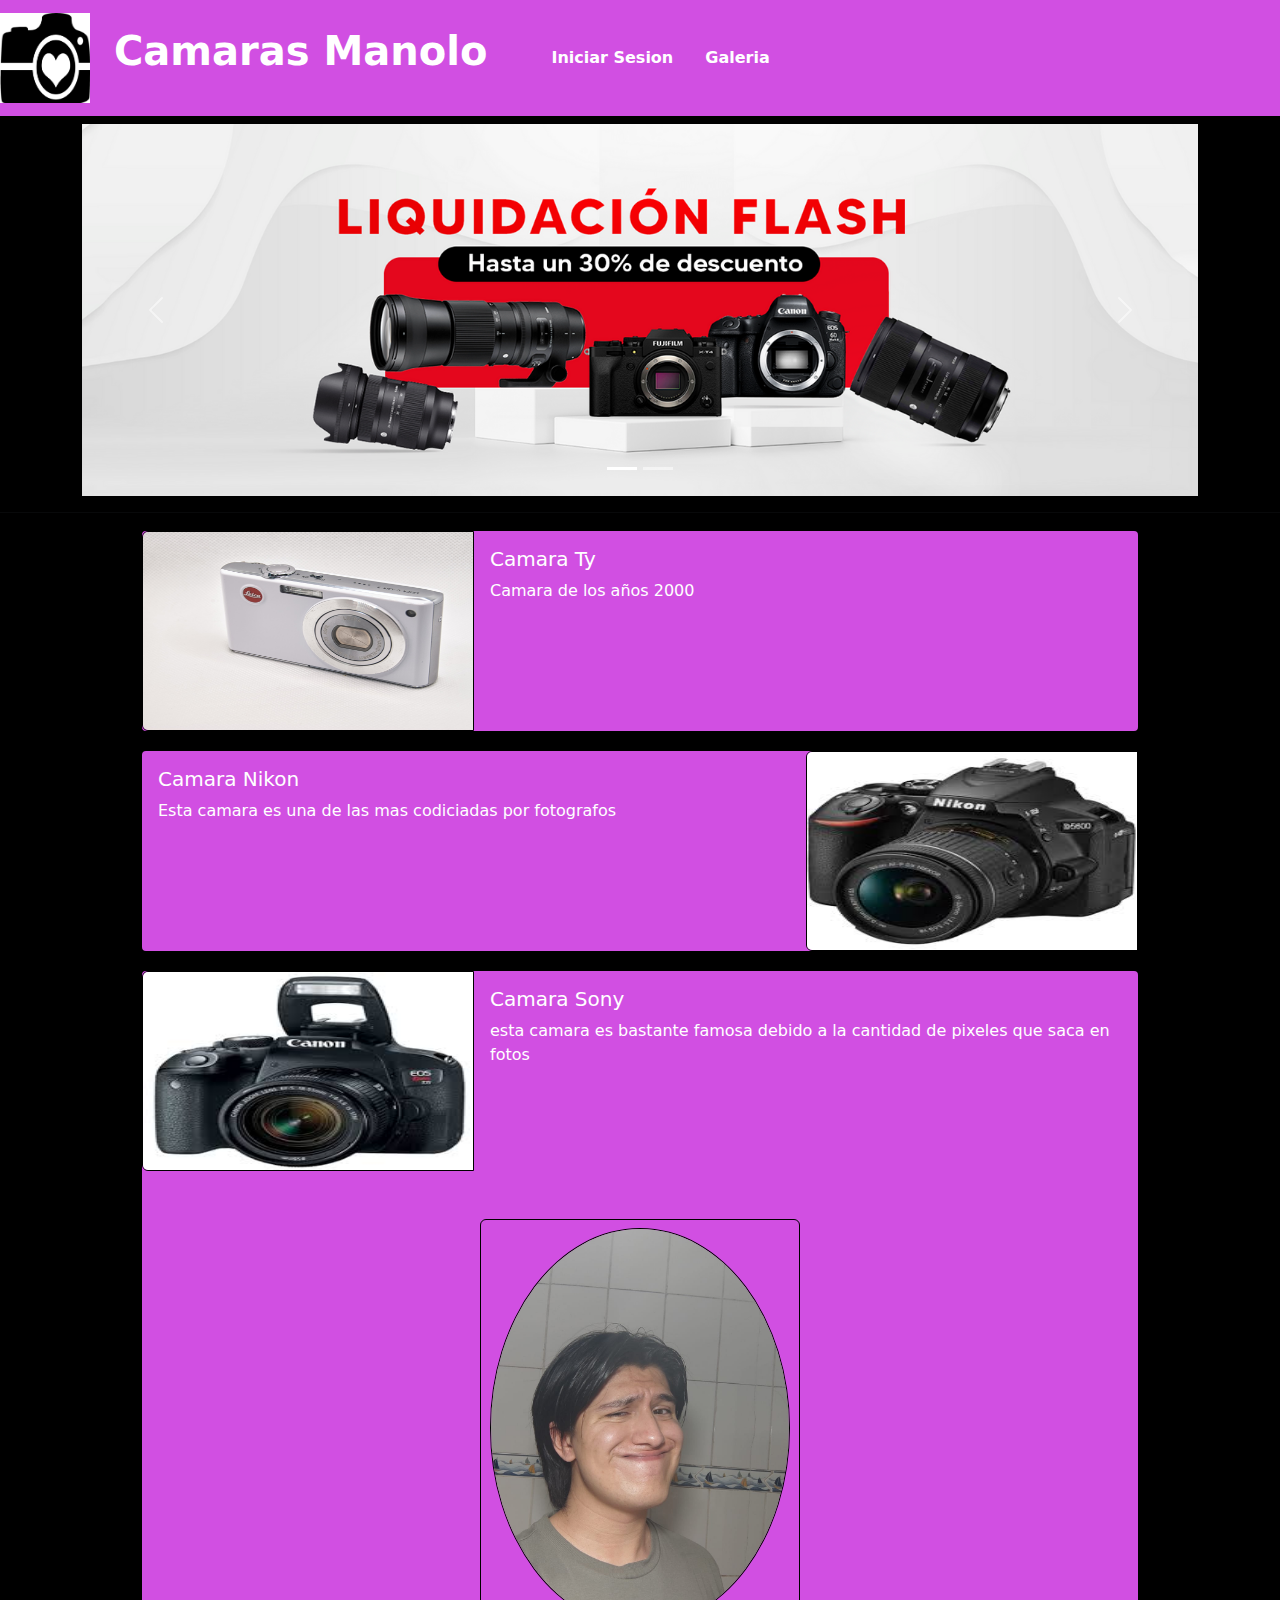
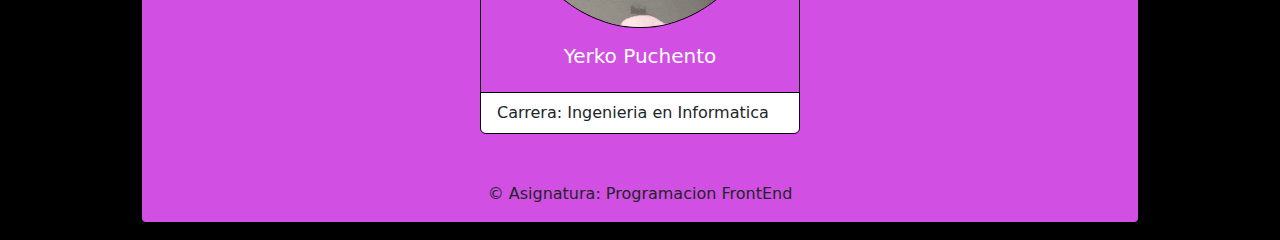
<file: index.html>
<!DOCTYPE html>
<html lang="en">
<head>
    <meta charset="UTF-8">
    <meta name="viewport" content="width=device-width, initial-scale=1.0">
    <title>Index</title>
    <link href="https://cdn.jsdelivr.net/npm/bootstrap@5.3.3/dist/css/bootstrap.min.css" rel="stylesheet" integrity="sha384-QWTKZyjpPEjISv5WaRU9OFeRpok6YctnYmDr5pNlyT2bRjXh0JMhjY6hW+ALEwIH" crossorigin="anonymous">
    <link href="Css/Estilo.css" rel="stylesheet">
</head>
<body>
    <nav class="navbar navbar-expand-lg">
            <a class="navbar-brand" href="Index.html">
                <img src="Imagenes/LogoCamara.jpg" alt="Logo" width="90" height="90">
            </a>
            <button class="navbar-toggler bg-white" type="button" data-bs-toggle="collapse" data-bs-target="#navbarNav" aria-controls="navbarNav" aria-expanded="false" aria-label="Toggle navigation">
                <span class="navbar-toggler-icon"></span>
            </button>
            <div class="collapse navbar-collapse" id="navbarNav">
                <ul class="navbar-nav">
                    <li class="nav-item">
                        <a class="nav-link fw-bold text-white me-5" href="Index.html" style="font-size: 40px; line-height: 10px;">Camaras Manolo</a>
                    </li>
                    <li class="nav-item">
                        <a class="nav-link fw-bold text-white me-3" href="Login.html">Iniciar Sesion</a>
                    </li>
                    <li class="nav-item">
                        <a class="nav-link fw-bold text-white" href="Galeria.html">Galeria</a>
                    </li>
                </ul>
            </div>
        </div>
    </nav>
    <div id="carouselExampleIndicators" class="container carousel slide  mt-2">
        <div class="carousel-indicators">
            <button type="button" data-bs-target="#carouselExampleIndicators" data-bs-slide-to="0" class="active" aria-current="true" aria-label="Slide 1"></button>
            <button type="button" data-bs-target="#carouselExampleIndicators" data-bs-slide-to="1" aria-label="Slide 2"></button>
        </div>
        <div class="carousel-inner">
            <div class="carousel-item active">
                <img src="Imagenes/Camarapromocion1.png" class="d-block w-100" alt="Banner 1">
            </div>
            <div class="carousel-item">
                <img src="Imagenes/Camarapromocion2.png" class="d-block w-100" alt="Banner 2">
            </div>
        </div>
        <button class="carousel-control-prev" type="button" data-bs-target="#carouselExampleIndicators" data-bs-slide="prev">
            <span class="carousel-control-prev-icon" aria-hidden="true"></span>
            <span class="visually-hidden">Previous</span>
        </button>
        <button class="carousel-control-next" type="button" data-bs-target="#carouselExampleIndicators" data-bs-slide="next">
            <span class="carousel-control-next-icon" aria-hidden="true"></span>
            <span class="visually-hidden">Next</span>
        </button>
    </div>
    <hr>
  
<div class="container">
<div class="card my-card mb-3 mx-auto" style="max-width: 1000px;">
    <div class="row g-0">
        <div class="col-md-4">
            <img src="Imagenes/camara3.jpg" class="img-fluid rounded-start" alt="noti1">
        </div>
        <div class="col-md-8">
            <div class="card-body">
                <h5 class="card-title text-white">Camara Ty</h5>
                <p class="card-text text-white" >Camara de los años 2000</p>
                
            </div>
        </div>
    </div>
</div>
<div class="card my-card mb-3 mx-auto" style="max-width: 1000px;">
    <div class="row g-0">
        <div class="col-md-8">
            <div class="card-body">
                <h5 class="card-title text-white">Camara Nikon</h5>
                <p class="card-text text-white">Esta camara es una de las mas codiciadas por fotografos</p>
            </div>
        </div>
        <div class="col-md-4">
            <img src="Imagenes/camara1.jpg" class="img-fluid rounded-start" alt="noti2">
        </div>
    </div>
</div>
<div class="card my-card mb-3 mx-auto" style="max-width: 1000px;">
    <div class="row g-0">
        <div class="col-md-4">
            <img src="Imagenes/camara2.jpg" class="img-fluid rounded-start" alt="noti3">
        </div>
        <div class="col-md-8">
            <div class="card-body">
                <h5 class="card-title text-white">Camara Sony</h5>
                <p class="card-text text-white">esta camara es bastante famosa debido a la cantidad de pixeles que saca en fotos</p>
            </div>
        </div>
    </div>
    <div class="container">
        <div class="card card-fdo mx-auto mt-5 mb-5" style="width: 20rem;">
            <img src="Imagenes/yo.jpg" class="card-img-top rounded-circle mx-auto mt-2 " alt="Creador" style="max-width: 300px; max-height: 400px;">
        <div class="card-body">
            <h5 class="card-title text-center text-white"> Yerko Puchento</h5>
        </div>
        <ul class="list-group list-group-flush">
            <li class="list-group-item">Carrera: Ingenieria en Informatica</li>
        </ul>
    </div>
    <footer class="container-fluid">
        <ul class="nav justify-content-center">
            <li class="nav-item">
                <p>&copy; Asignatura: Programacion FrontEnd</p>
            </li>
        </ul></div>
    </footer>
    <script src="https://cdn.jsdelivr.net/npm/bootstrap@5.3.3/dist/js/bootstrap.bundle.min.js" integrity="sha384-YvpcrYf0tY3lHB60NNkmXc5s9fDVZLESaAA55NDzOxhy9GkcIdslK1eN7N6jIeHz" crossorigin="anonymous"></script>
</body>
</html>
</file>
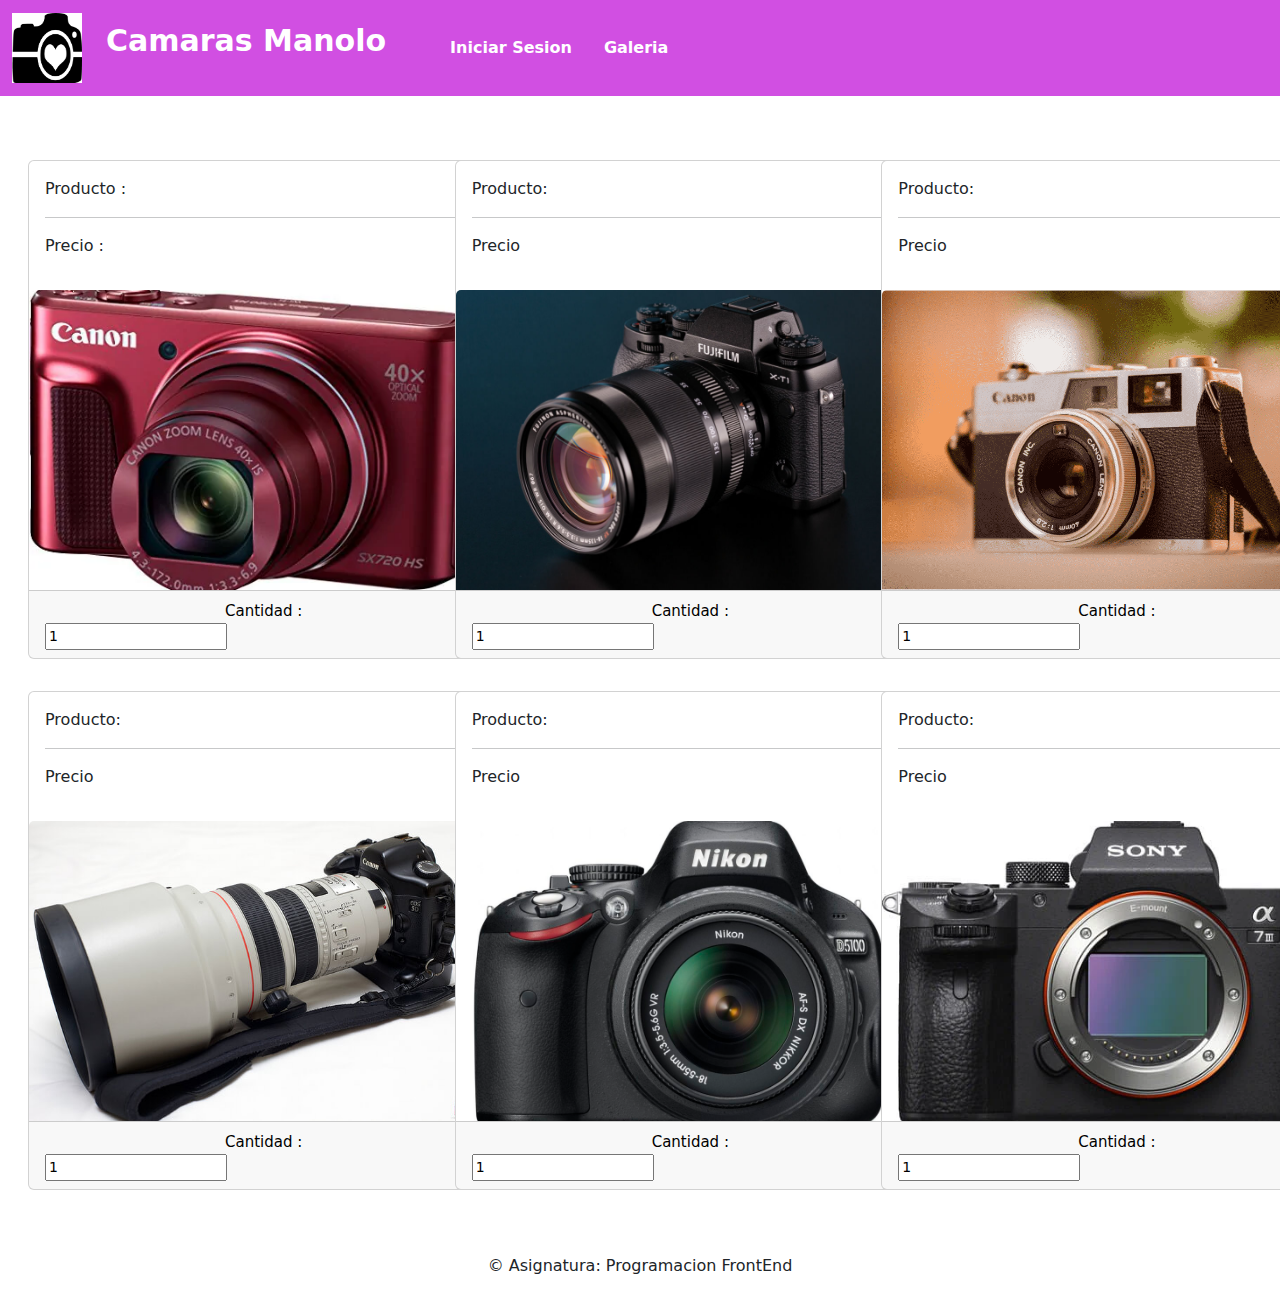
<file: Galeria.html>
<!DOCTYPE html>
<html lang="en">
<head>
    <meta charset="UTF-8">
    <meta name="viewport" content="width=device-width, initial-scale=1.0">
    <title>Index</title>
    <link href="Css/Estilo.css" rel="stylesheet">
    <link href="https://cdn.jsdelivr.net/npm/bootstrap@5.3.3/dist/css/bootstrap.min.css" rel="stylesheet" integrity="sha384-QWTKZyjpPEjISv5WaRU9OFeRpok6YctnYmDr5pNlyT2bRjXh0JMhjY6hW+ALEwIH" crossorigin="anonymous">
</head>
<body>
    <nav class="navbar navbar-expand-lg">
        <div class="container-fluid">
            <a class="navbar-brand" href="Index.html">
                <img src="Imagenes/LogoCamara.jpg" alt="Logo" width="70" height="70">
            </a>
            <button class="navbar-toggler bg-white" type="button" data-bs-toggle="collapse" data-bs-target="#navbarNav" aria-controls="navbarNav" aria-expanded="false" aria-label="Toggle navigation">
                <span class="navbar-toggler-icon"></span>
            </button>
            <div class="collapse navbar-collapse" id="navbarNav">
                <ul class="navbar-nav">
                    <li class="nav-item">
                        <a class="nav-link fw-bold text-white me-5" href="Index.html" style="font-size: 30px; line-height: 10px;">Camaras Manolo</a>
                    </li>
                    <li class="nav-item">
                        <a class="nav-link fw-bold text-white me-3" href="Login.html">Iniciar Sesion</a>
                    </li>
                    <li class="nav-item">
                        <a class="nav-link fw-bold text-white" href="Galeria.html">Galeria</a>
                    </li>
                </ul>
            </div>
        </div>
    </nav>
    <div class="container-fluid overflow-x-auto">
        <div class="row row-cols-1 row-cols-md-3 g- mt-5 mb-5">
            <div class="col my-3">
                <div class="card h-100 my-custom-card mx-3">
                    <div class="card-body">
                        <p class="card-text"> Producto :</p>
                        <hr>
                        <p clas="mb-2 text-muted card-title text-center text-danger">Precio :</p>
                    </div>
                    <img src="Imagenes/stock1.jpg" class="card-img-top custom-img" alt="oferta">
                    <div class="card-footer">
                        <div class="Cantidad">
                            <small class="text-body-secondary">
                                <label>Cantidad :</label>
                                <input type="number" value="1" min="0">
                            </small>
                        </div>
                    </div>
                </div>
            </div>
            <div class="col my-3">
                <div class="card h-100 my-custom-card mx-3">
                    
                    <div class="card-body">
                        <p class="card-text"> Producto:</p>
                        <hr>
                        <p clas="card-text mb-2 text-muted">Precio</p>
                    </div>
                    <img src="Imagenes/stock2.jpg" class="card-img-top custom-img" alt="oferta">
                    <div class="card-footer">
                        <div class="Cantidad">
                            <small class="text-body-secondary">
                                <label>Cantidad :</label>
                                <input type="number" value="1" min="0">
                            </small>
                        </div>
                    </div>
                </div>
            </div>
            <div class="col my-3">
                <div class="card h-100 my-custom-card mx-3">
                    
                    <div class="card-body">
                        <p class="card-text"> Producto:</p>
                        <hr>
                        <p clas="card-text mb-2 text-muted">Precio</p>
                    </div>
                    <img src="Imagenes/stock3.jpg" class="card-img-top custom-img" alt="oferta">
                    <div class="card-footer">
                        <div class="Cantidad">
                            <small class="text-body-secondary">
                                <label>Cantidad :</label>
                                <input type="number" value="1" min="0">
                            </small>
                        </div>
                    </div>
                </div>
            </div>
            <div class="col my-3">
                <div class="card h-100 my-custom-card mx-3">
                    
                    <div class="card-body">
                        <p class="card-text"> Producto:</p>
                        <hr>
                        <p clas="card-text mb-2 text-muted">Precio</p>
                    </div>
                    <img src="Imagenes/stock4.jpg" class="card-img-top custom-img" alt="oferta">
                    <div class="card-footer">
                        <div class="Cantidad">
                            <small class="text-body-secondary">
                                <label>Cantidad :</label>
                                <input type="number" value="1" min="0">
                            </small>
                        </div>
                    </div>
                </div>
            </div>
            <div class="col my-3">
                <div class="card h-100 my-custom-card mx-3 ">
                    
                    <div class="card-body">
                        <p class="card-text"> Producto:</p>
                        <hr>
                        <p clas="card-text mb-2 text-muted">Precio</p>
                    </div>
                    <img src="Imagenes/stock5.jpg" class="card-img-top custom-img" alt="oferta">
                    <div class="card-footer">
                        <div class="Cantidad">
                            <small class="text-body-secondary">
                                <label>Cantidad :</label>
                                <input type="number" value="1" min="0">
                            </small>
                        </div>
                    </div>
                </div>
            </div>
            <div class="col my-3">
                <div class="card h-100 my-custom-card mx-3">
                    
                    <div class="card-body">
                        <p class="card-text"> Producto:</p>
                        <hr>
                        <p clas="card-text mb-2 text-muted">Precio</p>
                    </div>
                    <img src="Imagenes/stock6.jpg" class="card-img-top custom-img" alt="oferta">
                    <div class="card-footer">
                        <div class="Cantidad">
                            <small class="text-body-secondary">
                                <label>Cantidad :</label>
                                <input type="number" value="1" min="0">
                            </small>
                        </div>
                    </div>
                </div>
            </div>
        </div>
    </div>
    <footer class="container-fluid">
        <ul class="nav justify-content-center">
            <li class="nav-item">
                <p>&copy; Asignatura: Programacion FrontEnd</p>
            </li>
        </ul></div>
    </footer>
    <script src="https://cdn.jsdelivr.net/npm/bootstrap@5.3.3/dist/js/bootstrap.bundle.min.js" integrity="sha384-YvpcrYf0tY3lHB60NNkmXc5s9fDVZLESaAA55NDzOxhy9GkcIdslK1eN7N6jIeHz" crossorigin="anonymous"></script>
            
</body>
</html>
</file>
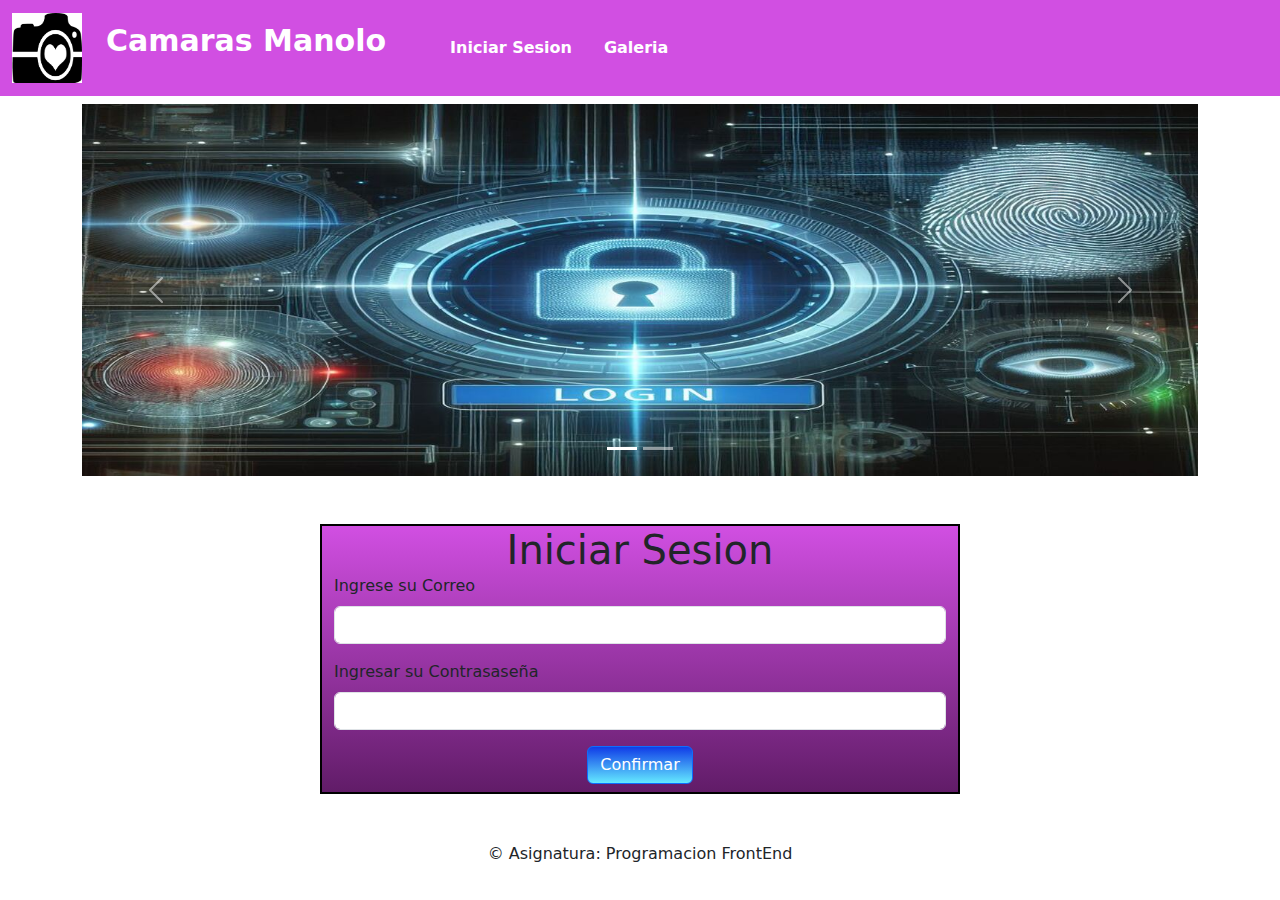
<file: Login.html>
<!DOCTYPE html>
<html lang="en">
<head>
    <meta charset="UTF-8">
    <meta name="viewport" content="width=device-width, initial-scale=1.0">
    <title>Index</title>
    <link href="Css/Estilo.css" rel="stylesheet">
    <link href="https://cdn.jsdelivr.net/npm/bootstrap@5.3.3/dist/css/bootstrap.min.css" rel="stylesheet" integrity="sha384-QWTKZyjpPEjISv5WaRU9OFeRpok6YctnYmDr5pNlyT2bRjXh0JMhjY6hW+ALEwIH" crossorigin="anonymous">
</head>
<body>
    <nav class="navbar navbar-expand-lg">
        <div class="container-fluid">
            <a class="navbar-brand" href="Index.html">
                <img src="Imagenes/LogoCamara.jpg" alt="Logo" width="70" height="70">
            </a>
            <button class="navbar-toggler bg-white" type="button" data-bs-toggle="collapse" data-bs-target="#navbarNav" aria-controls="navbarNav" aria-expanded="false" aria-label="Toggle navigation">
                <span class="navbar-toggler-icon"></span>
            </button>
            <div class="collapse navbar-collapse" id="navbarNav">
                <ul class="navbar-nav">
                    <li class="nav-item">
                        <a class="nav-link fw-bold text-white me-5" href="Index.html" style="font-size: 30px; line-height: 10px;">Camaras Manolo</a>
                    </li>
                    <li class="nav-item">
                        <a class="nav-link fw-bold text-white me-3" href="Login.html">Iniciar Sesion</a>
                    </li>
                    <li class="nav-item">
                        <a class="nav-link fw-bold text-white" href="Galeria.html">Galeria</a>
                    </li>
                </ul>
            </div>
        </div>
    </nav>
    <div id="carouselExampleIndicators" class="carousel slide container mt-2">
        <div class="carousel-indicators">
            <button type="button" data-bs-target="#carouselExampleIndicators" data-bs-slide-to="0" class="active" aria-current="true" aria-label="Slide 1"></button>
            <button type="button" data-bs-target="#carouselExampleIndicators" data-bs-slide-to="1" aria-label="Slide 2"></button>
        </div>
        <div class="carousel-inner">
            <div class="carousel-item active">
                <img src="Imagenes/Iniciar.jpg" class="d-block w-100" alt="Banner 1">
            </div>
            <div class="carousel-item">
                <img src="Imagenes/Iniciar2.jpg" class="d-block w-100" alt="Banner 2">
            </div>
        </div>
        <button class="carousel-control-prev" type="button" data-bs-target="#carouselExampleIndicators" data-bs-slide="prev">
            <span class="carousel-control-prev-icon" aria-hidden="true"></span>
            <span class="visually-hidden">Previous</span>
        </button>
        <button class="carousel-control-next" type="button" data-bs-target="#carouselExampleIndicators" data-bs-slide="next">
            <span class="carousel-control-next-icon" aria-hidden="true"></span>
            <span class="visually-hidden">Next</span>
        </button>
    </div>
    <form>
        <div class="container ini-sesio w-50 h-50 mt-5 mb-5">
            <h1 class="nav justify-content-center">Iniciar Sesion</h1>
            <div class="mb-3">
                <label for="exampleInputEmail1" class="form-label">Ingrese su Correo</label>
                <input type="email" class="form-control" id="exampleInputEmail1" id="campo" required aria-describedby="emailHelp">
            </div>
            <div class="mb-3">
                <label for="exampleInputPassword1" class="form-label">Ingresar su Contrasaseña</label>
                <input type="password" class="form-control" id="exampleInputPassword1" id="campo" required>
            </div>
                <button type="submit" style="display: block; margin: 0 auto;" class="btn btn-primary mb-2 mt-2">Confirmar</button>
        </div>
    </form>
    <footer class="container-fluid">
        <ul class="nav justify-content-center">
            <li class="nav-item">
                <p>&copy; Asignatura: Programacion FrontEnd</p>
            </li>
        </ul></div>
    </footer>
    <script src="https://cdn.jsdelivr.net/npm/bootstrap@5.3.3/dist/js/bootstrap.bundle.min.js" integrity="sha384-YvpcrYf0tY3lHB60NNkmXc5s9fDVZLESaAA55NDzOxhy9GkcIdslK1eN7N6jIeHz" crossorigin="anonymous"></script>
</body>
</html>
</file>
<file: Css/Estilo.css>
.my-custom-card {
    width: 450px;
    height: 200px; 
    border: 1px solid #000000;
    background-color: #d4e02b;
}
.carousel-inner img {
    width: 300px;
    display: block;
}  
.custom-img {
    width: 450x; 
    height: 300px; 
    object-fit: cover;
}
.navbar{
    background-color: #d14fe2;
}
body{
    background-color: #000000 ;
}
.con1{
    background-color: #ff7300;
    border:2px solid black;
}
.my-card{
    background-color: #d14fe2;
    border: 2px solid black;
}
.my-card img{
    width: 340px;
    height: 200px;
    border: 1px solid black;
}
.card-fdo{
    background-color: #d14fe2;
    border: 1px solid black;
}
.card-fdo img{
    width: 300px;
    height: 400px;
    border: 1px solid black;
}
.Cantidad label{
    margin-left: 180px;
    font-size: 15px;
    color: black;
}
.cantidad input{
    width: 60px;
}
.ini-sesio{
    background: linear-gradient(#d14fe2, #611c68);
    border: 2px solid black;
}
.ini-sesio button{
    background: linear-gradient(#103CE7, #64E9FF);
}
footer{
    background-color:#3f1844#273542;
}
</file>
